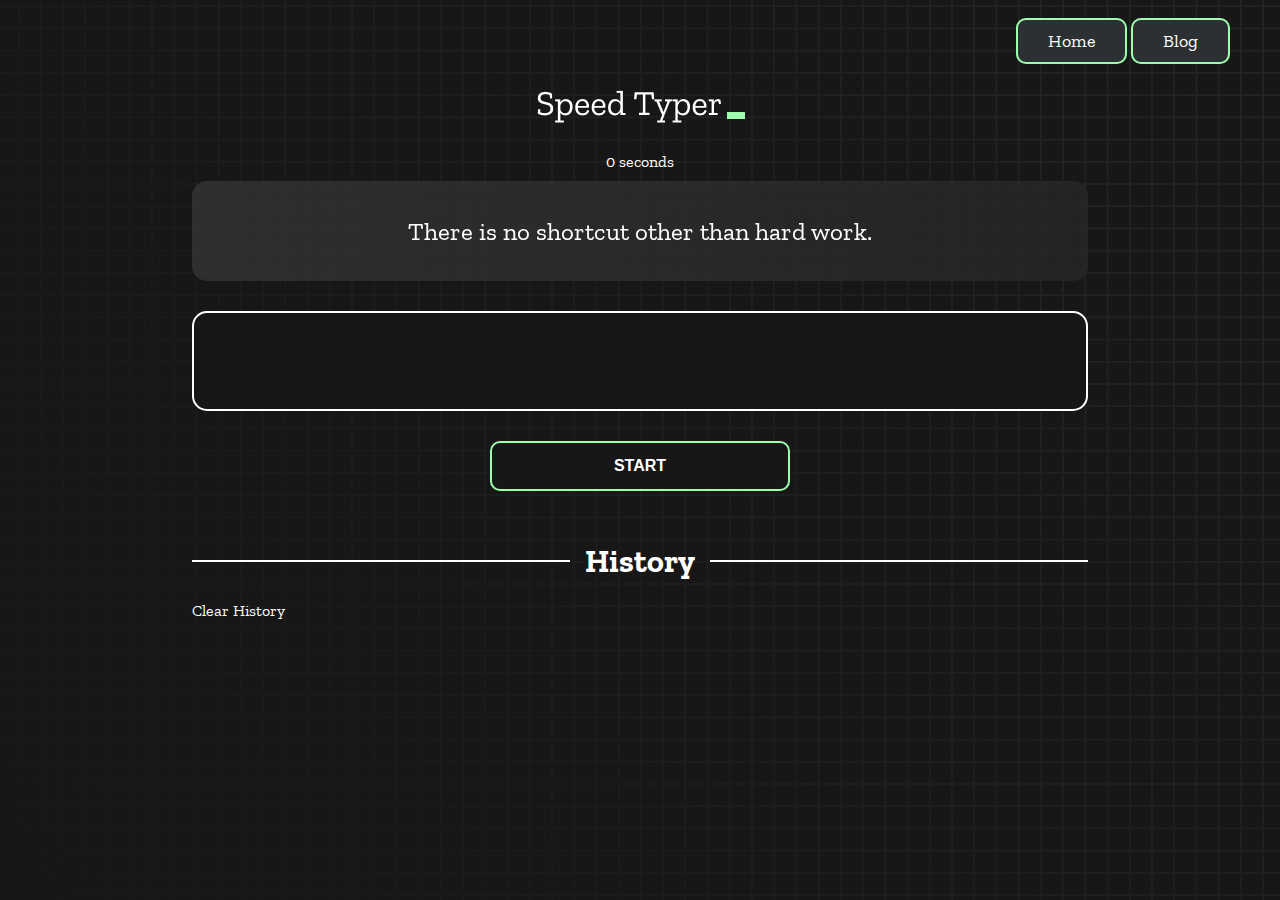
<file: index.html>
<!DOCTYPE html>
<html lang="en">

<head>
  <meta charset="UTF-8" />
  <meta http-equiv="X-UA-Compatible" content="IE=edge" />
  <meta name="viewport" content="width=device-width, initial-scale=1.0" />
  <title>Speed Test Monster</title>
  <link rel="stylesheet" href="styles.css" />
  <link rel="preconnect" href="https://fonts.googleapis.com" />
  <link rel="preconnect" href="https://fonts.gstatic.com" crossorigin />
  <link href="https://fonts.googleapis.com/css2?family=Zilla+Slab:wght@300;400;500&display=swap" rel="stylesheet" />
  <link rel="shortcut icon" href="img/favicon.png" type="image/x-icon">
</head>

<body>

  <div class="btn-group">
    <a href="index.html" data-scroll="" class="button-typer">Home</a>
    <a href="blog.html" data-scroll="" class="button-typer">Blog</a>
  </div>
  <h1 class="title"><img src="./img/logo.png" /></h1>
  <div id="show-time">0 seconds</div>

  <div class="box-container">
    <div id="question"></div>

    <div id="display" class="inactive"></div>

    <div class="buttons">
      <button id="starts">START</button>

    </div>

    <div class="divider-container">
      <div class="line"></div>
      <h1 class="title2">History</h1>
      <div class="line"></div>
    </div>
    <div id="histories"></div>
    <p style="color:white; cursor: pointer; padding-bottom: 20px;" onclick="clsHistory()">Clear History</p>
  </div>

  <div id="countdown"></div>
  <div id="modal-background" class="hidden"></div>
  <div id="result" class="hidden"></div>

  <script src="./history.js"></script>
  <script src="./script.js"></script>
</body>

</html>
</file>
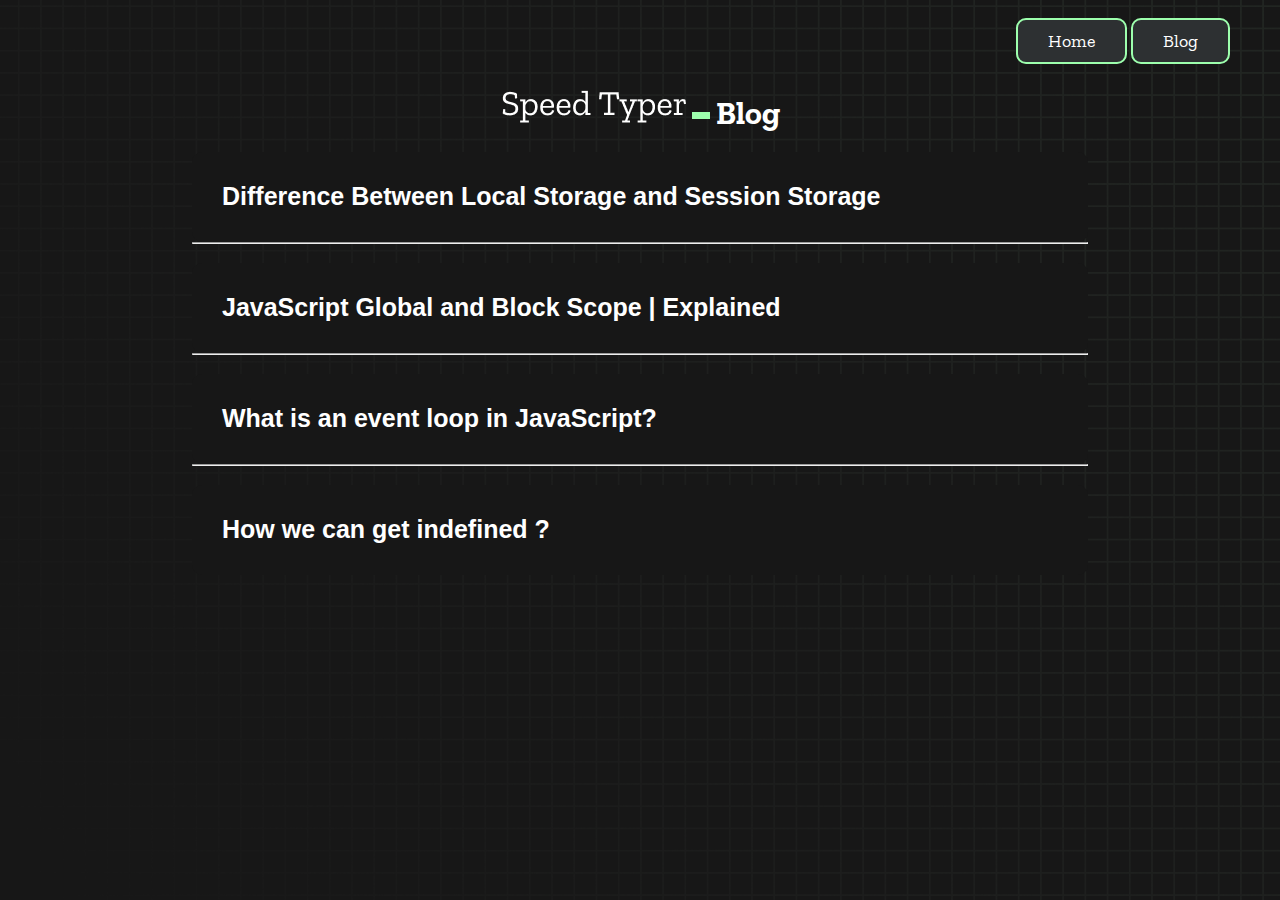
<file: blog.html>
<!DOCTYPE html>
<html lang="en">

<head>
    <meta charset="UTF-8" />
    <meta http-equiv="X-UA-Compatible" content="IE=edge" />
    <meta name="viewport" content="width=device-width, initial-scale=1.0" />
    <title>Speed Test Monster</title>
    <link rel="stylesheet" href="styles.css" />
    <link rel="preconnect" href="https://fonts.googleapis.com" />
    <link rel="preconnect" href="https://fonts.gstatic.com" crossorigin />
    <link href="https://fonts.googleapis.com/css2?family=Zilla+Slab:wght@300;400;500&display=swap" rel="stylesheet" />
    <link rel="shortcut icon" href="img/favicon.png" type="image/x-icon">

</head>

<body>
    <div class="btn-group">
        <a href="index.html" data-scroll="" class="button-typer">Home</a>
        <a href="blog.html" data-scroll="" class="button-typer">Blog</a>
    </div>
    <h1 class="title"><img src="./img/logo.png" /> Blog</h1>


    <div class="box-container">

        <button class="accordion"> Difference Between Local Storage and Session Storage</button>
        <div class="panel-ans">
            <p id="question-ans">
                <span style="font-size:30px;">Local Storage</span> <br>
                Local storage saves data in the browser for long time untill clear storage or reset browser.
                localStorage data does not expire. Strings are automatically generated from integer keys just as they
                are for objects.
                The data stored in LocalStorage is specific to a protocol in the document. If the site is loaded over
                HTTP, localStorage returns a different object than if it is loaded over HTTPS.

                <br><br>

                Local storage has 4 methods:
                <br><br>

                (1).setItem() Method - localStorage.setItem(key)
                <br>

                (2). getItem() Method - localStorage.getItem(key)
                <br>
                (3). removeItem() Method -localStorage.removeItem(key) <br>
                (4). clear() Method - localStorage.clear()
                <br>
                <br>
                <br>

                <span style="font-size:30px;">Session Storage</span> <br>
                Session Storage objects can be accessed using the sessionStorage read-only property. The difference
                between sessionStorage and localStorage is that
                sessionStorage data is cleared when the page session ends.

                <br><br>
                A page's protocol determines what data is stored in sessionStorage. Particularly, data stored by scripts
                accessed through HTTP is stored in a separate object from the same site
                accessed through HTTPS
                <br><br>

                Session storage has 4 methods:
                <br><br>

                (1).setItem() Method - sessionStorage.setItem(key)
                <br>

                (2). getItem() Method - sessionStorage.getItem(key)
                <br>
                (3). removeItem() Method -sessionStorage.removeItem(key) <br>
                (4). clear() Method - sessionStorage.clear()
                <br>




            </p>
        </div>
        <br>
        <hr>
        <br>
        <button class="accordion">JavaScript Global and Block Scope | Explained</button>
        <div class="panel-ans">
            <p id="question-ans">
                <span style="font-size:30px;">Global Scope</span> <br>
                The variables defined outside of any function or curly brackets are known as global variables and have
                global scope. Global scope means that the variables can be accessed from any part of that program, any
                function or conditional state can access that variable.
                <br><br>
                <span style="font-size:30px;">Block Scope </span> <br>
                Block scope is also a sub-type of local scope. The block scope can be defined as the scope of the
                variables inside the curly brackets {}. Now, these curly brackets can be of loops, or conditional
                statements, or something else. You are only allowed to refer to these variables from within the curly
                brackets {}.<br><br>

            </p>
        </div>
        <br>
        <hr>
        <br>
        <button class="accordion">What is an event loop in JavaScript?</button>
        <div class="panel-ans">
            <p id="question-ans">The event loop is the secret behind JavaScript's asynchronous programming. JS executes
                all operations on a single thread, but using a few smart data structures, it gives us the illusion of
                multi-threading.

                <br><br>
                The call stack is responsible for keeping track of all the operations in line to be executed. Whenever a
                function is finished, it is popped from the stack.<br>

                The event queue is responsible for sending new functions to the stack for processing. It follows the
                queue data structure to maintain the correct sequence in which all operations should be sent for
                execution.<br>
                <br>

                Where does it send the operation? The event queue. Hence, we have a cyclic system for running async
                operations in JavaScript. The language itself is single-threaded, but the browser APIs act as separate
                threads.
                <br>
                The event loop facilitates this process; it constantly checks whether or not the call stack is empty. If
                it is empty, new functions are added from the event queue. If it is not, then the current function call
                is processed.
            </p>
        </div>
        <br>
        <hr>
        <br>

        <button class="accordion">How we can get indefined ?</button>
        <div class="panel-ans">
            <p id="question-ans">

                <span style="font-size:30px;"> 8 way to get undefined </span> <br><br>

                1. var that are is not initialized.<br>
                2. function with no return.<br>
                3. parameter that is not passed will be undefined.<br>
                4. if return has nothing on the right side will return undefined.<br>
                5. property that does't exist in the object will show undefined.<br>
                5. index that does't exist in an object will show undefined.<br>
                6. accessing array element ousside of the index range.<br>
                7. deleting an element inside an array.<br>
                8. set a value directly to undefined.<br>

            </p>
        </div>


    </div>

    <script>
        var acc = document.getElementsByClassName("accordion");
        var i;

        for (i = 0; i < acc.length; i++) {
            acc[i].addEventListener("click", function () {
                this.classList.toggle("active");
                var panel = this.nextElementSibling;
                if (panel.style.display === "block") {
                    panel.style.display = "none";
                } else {
                    panel.style.display = "block";
                }
            });
        }
    </script>

</body>

</html>
</file>
<file: styles.css>
* {
  padding: 0;
  margin: 0;
  box-sizing: border-box;
}

body {
  background-image: url("./img/bg.png");
  background-size: cover;
  background-position: left top;
  font-family: "Zilla Slab", serif;
}

.box-container {
  width: 70%;
  margin: 0 auto;
}

#question {
  height: 100px;
  display: flex;
  align-items: center;
  justify-content: center;
  color: white;
  font-size: 25px;
  border-radius: 15px;
  background: rgb(255, 255, 255);
  background: linear-gradient(92.49deg,
      rgba(255, 255, 255, 0.1) 0.18%,
      rgba(255, 255, 255, 0.05) 99.85%);
  backdrop-filter: blur(5px);
  margin-bottom: 30px;
  padding: 15px;
}

#display {
  min-height: 100px;
  display: flex;
  flex-wrap: wrap;
  align-items: center;
  padding-left: 5rem;
  color: white;
  font-size: 32px;
  background-color: #171717;
  border: 2px solid #9dffad;
  border-radius: 15px;
}

#countdown {
  position: fixed;
  height: 100vh;
  width: 100vw;
  background-color: rgba(0, 0, 0, 0.8);
  top: 0;
  left: 0;
  display: flex;
  align-items: center;
  justify-content: center;
  font-size: 3rem;
  color: white;
  display: none;
}

#result {
  position: fixed;
  top: 50%;
  left: 50%;
  transform: translate(-50%, -50%);
  height: 250px;
  width: 400px;
  background-color: #171717;
  border-radius: 15px;
  border: 2px solid #9dffad;
  color: white;
  text-align: center;
  padding: 2rem;
}

#show-time {
  text-align: center;
  color: white;
  margin: 10px 0;
}

.green {
  color: #9dffad;
}

.red {
  color: #eb6565;
}

.bold {
  font-weight: 700;
}

.inactive {
  border: 2px solid white !important;
}

.hidden {
  display: none;
}

.title {
  text-align: center;
  color: white;
  margin: 20px 0;
}

.divider-container {
  height: 80px;
  display: flex;
  justify-content: center;
  align-items: center;
  gap: 15px;
  margin: 0 auto;
}

.line {
  height: 2px;
  background: white;
  width: 100%;
}

.title2 {
  color: white;
  display: block;
}

.buttons {
  display: flex;
  justify-content: center;
  margin: 30px 0;
}

button {
  padding: 10px 20px;
  border: none;
  font-size: 16px;
  font-weight: bold;
  width: 300px;
  height: 50px;
  color: white;
  background-color: #171717;
  border-radius: 10px;
  border: 2px solid #9dffad;
  cursor: pointer;
}

button:hover {
  background-color: #111111;
}

#histories {
  display: flex;
  flex-wrap: wrap;
  justify-content: space-around;
}

.card {
  width: 100%;
  height: 100%;
  padding: 50px;
  display: flex;
  justify-content: space-between;
  align-items: center;
  padding: 20px 30px;
  color: white;
  border-radius: 15px;
  background: rgb(255, 255, 255);
  background: linear-gradient(92.49deg,
      rgba(255, 255, 255, 0.1) 0.18%,
      rgba(255, 255, 255, 0.05) 99.85%);
  backdrop-filter: blur(5px);
  margin-bottom: 30px;
}

#modal-background {
  background: rgb(255, 255, 255);
  background: linear-gradient(92.49deg,
      rgba(255, 255, 255, 0.1) 0.18%,
      rgba(255, 255, 255, 0.05) 99.85%);
  backdrop-filter: blur(5px);
  height: 100vh;
  width: 100%;
  position: fixed;
  top: 0;
}

/* for blog  */


.accordion {
  color: white;
  cursor: pointer;
  padding: 30px;
  padding-bottom: 60px;
  width: 100%;
  border: none;
  text-align: left;
  font-size: 25px;
  transition: 0.4s;
}

.active,
.accordion:hover {
  background-color: #2e2e2e;
}



#question-ans {
  padding: 20px;
  color: white;
  font-size: 22px;
  border-radius: 15px;
  background: rgb(255, 255, 255);
  background: linear-gradient(92.49deg,
      rgba(255, 255, 255, 0.1) 0.18%,
      rgba(255, 255, 255, 0.05) 99.85%);
  backdrop-filter: blur(5px);

}


.panel-ans {
  padding: 0 0px;
  border-radius: 15px;
  display: none;
  background-color: #2e2e2e;
  overflow: hidden;
}


/* for button  */

.button-typer {
  text-align: center;
  border-radius: 10px;
  padding: 10px 30px;
  font-size: 18px;
  border: 2px solid #9dffad;
  color: #ffffff;
  background: #2d3032;
  text-decoration: none;
}

.button-typer:hover {
  background: #111111;
}


.btn-group {
  margin: 30px 50px;
  text-align: right;
}


/* media query */


@media only screen and (max-width: 700px) {
  .box-container {
    padding: 0 20px;
    width: 100%;
  }

  .card {
    flex-direction: column;
  }
}

@media only screen and (min-width: 1024px) {

  .card {
    width: 30%;
    flex-direction: column;

  }

}
</file>
